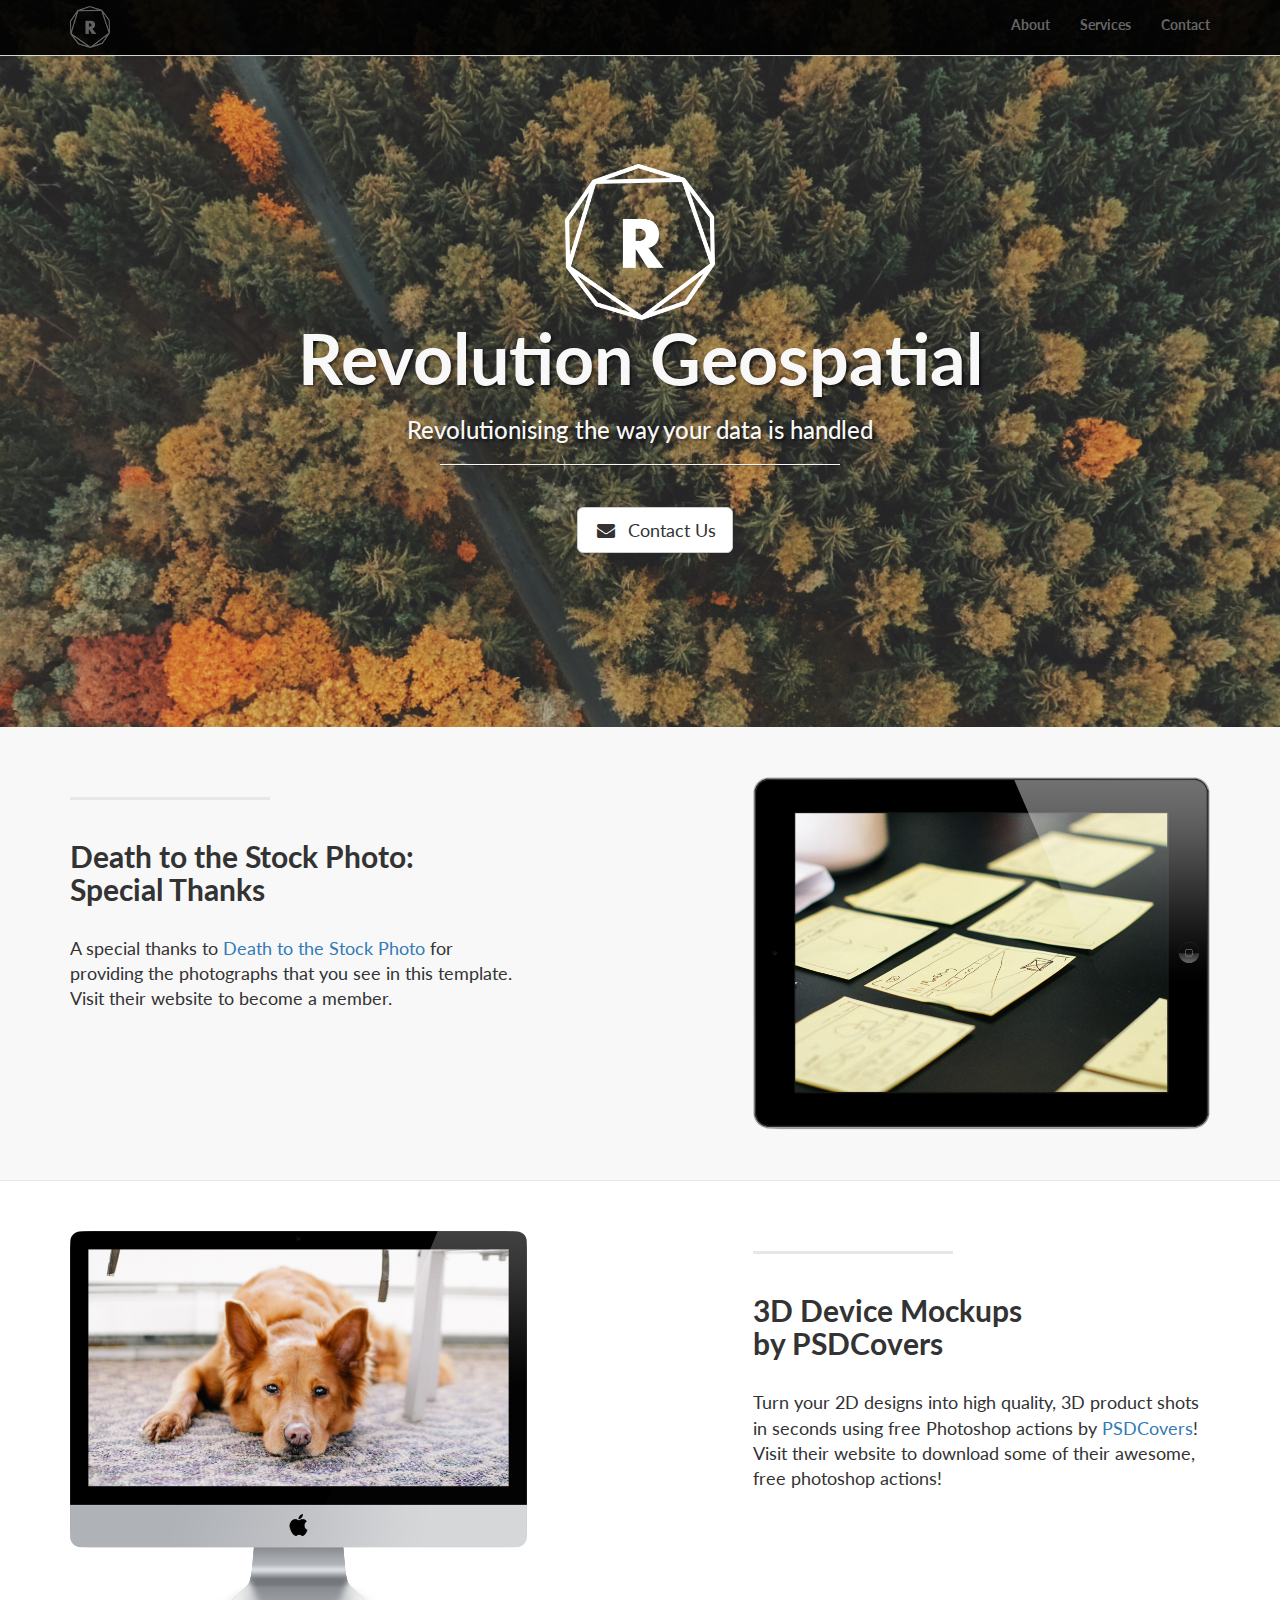
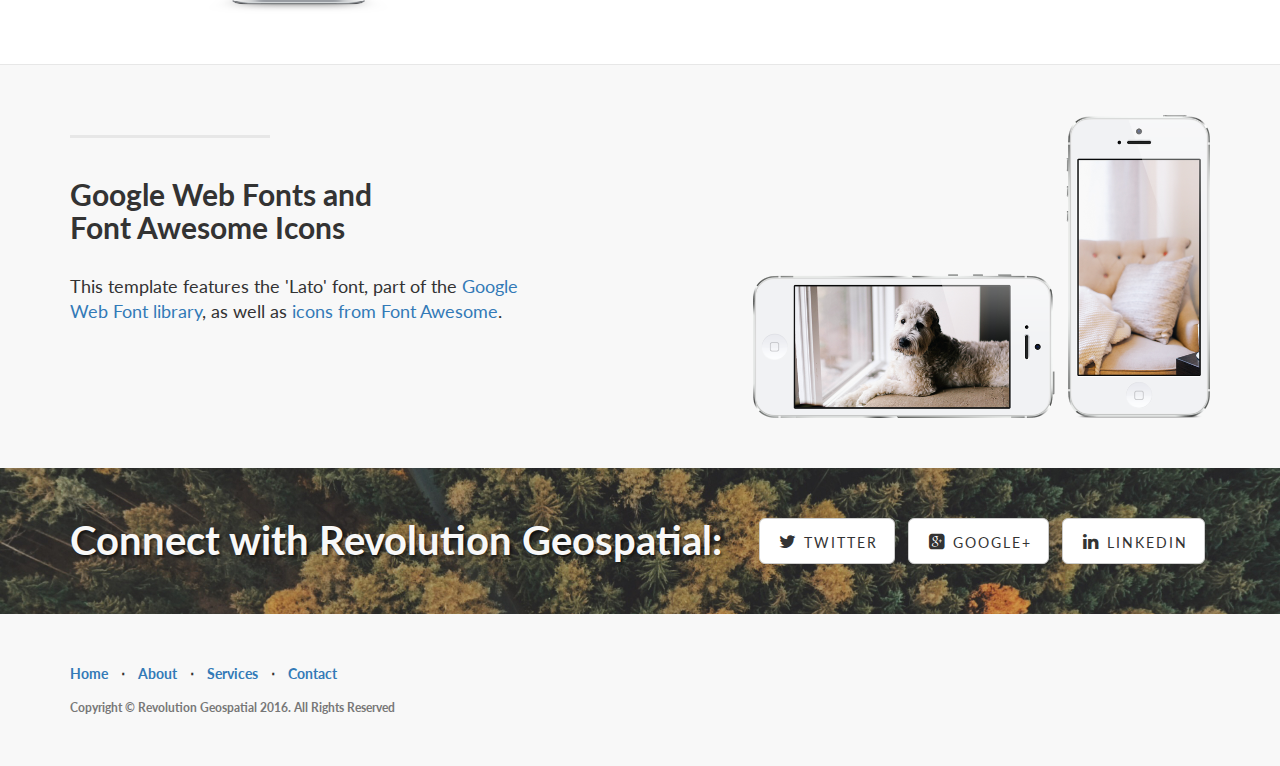
<file: index.html>
<!DOCTYPE html>
<html lang="en">

<head>

    <meta charset="utf-8">
    <meta http-equiv="X-UA-Compatible" content="IE=edge">
    <meta name="viewport" content="width=device-width, initial-scale=1">
    <meta name="description" content="">
    <meta name="author" content="">

    <title>Revolution Geospatial</title>

    <!-- Bootstrap Core CSS -->
    <link href="css/bootstrap.min.css" rel="stylesheet">

    <!-- Custom CSS -->
    <link href="css/landing-page.css" rel="stylesheet">

    <!-- Custom Fonts -->
    <link href="font-awesome/css/font-awesome.min.css" rel="stylesheet" type="text/css">
    <link href="https://fonts.googleapis.com/css?family=Lato:300,400,700,300italic,400italic,700italic" rel="stylesheet" type="text/css">

    <!-- HTML5 Shim and Respond.js IE8 support of HTML5 elements and media queries -->
    <!-- WARNING: Respond.js doesn't work if you view the page via file:// -->
    <!--[if lt IE 9]>
        <script src="https://oss.maxcdn.com/libs/html5shiv/3.7.0/html5shiv.js"></script>
        <script src="https://oss.maxcdn.com/libs/respond.js/1.4.2/respond.min.js"></script>
    <![endif]-->

</head>

<body>

    <!-- Navigation -->
    <nav class="navbar navbar-default navbar-fixed-top topnav" role="navigation">
        <div class="container topnav">
            <!-- Brand and toggle get grouped for better mobile display -->
            <div class="navbar-header">
                <button type="button" class="navbar-toggle" data-toggle="collapse" data-target="#bs-example-navbar-collapse-1">
                    <span class="sr-only">Toggle navigation</span>
                    <span class="icon-bar"></span>
                    <span class="icon-bar"></span>
                    <span class="icon-bar"></span>
                </button>
              <a class="navbar-brand topnav" href="#"><img src="img/Logo_Navbar.png" alt="nav logo" style="width: 40px; margin-top: -9px; color: white;"></a>
            </div>
            <!-- Collect the nav links, forms, and other content for toggling -->
            <div class="collapse navbar-collapse" id="bs-example-navbar-collapse-1">
                <ul class="nav navbar-nav navbar-right">
                    <li>
                        <a href="#about">About</a>
                    </li>
                    <li>
                        <a href="#services">Services</a>
                    </li>
                    <li>
                        <a href="#contact">Contact</a>
                    </li>
                </ul>
            </div>
            <!-- /.navbar-collapse -->
        </div>
        <!-- /.container -->
    </nav>


    <!-- Header -->
    <a name="about"></a>
    <div class="intro-header">
        <div class="container">

            <div class="row">
                <div class="col-lg-12">
                    <div class="intro-message">

                        <img src="img/Logo_White.png" style="width:150px; height:150xp">

                        <h1>Revolution Geospatial</h1>

                        <h3>Revolutionising the way your data is handled</h3>

                        <hr class="intro-divider">

                        <div class="container">
                          <div class="row">
                            <div class="contact-button">
                              <h1 class="text-center"><a href="#myModal" role="button" class="btn btn-default btn-lg" data-toggle="modal"><i class="fa fa-envelope fa-fw" style="margin-right: 10px;"></i>Contact Us</a></h1>
                            </div>
                          </div>
                        </div>

                      <!-- Contact Modal -->

                      <section>
                        <div id="myModal" class="modal fade" tabindex="-1" role="dialog" aria-labelledby="myModalLabel" aria-hidden="true">
                          <div class="modal-dialog">
                            <div class="modal-content">
                              <div class="modal-header">
                                <button type="button" class="close" data-dismiss="modal" aria-hidden="true">×</button>
                                <h3 id="myModalLabel">We'd Love to Hear From You</h3>
                              </div>
                              <div class="modal-body">
                                <form action="https://formspree.io/your@email.com" method="POST" class="form-horizontal col-sm-12">

                                  <div class="contact-info-group">

                                    <label><span>First Name</span>
                                    <input type="text" placeholder="John" name="name"></label>

                                    <label><span>Last Name</span>
                                    <input type="text" placeholder="Smith" name="name"></label>


                                    <label><span>Email</span>
                                    <input type="text" placeholder="user@email.com" name="name"></label>

                                    <label><span>Phone</span>
                                    <input type="text" placeholder="123-456-789" name="name"></label>

                                  </div>

                                    <label><span class="text-area">How Can We Help</span></label>
                                    <textarea placeholder="Your message here.." data-placement="top" data-trigger="manual"></textarea></label>

                                  <div class="submit-button">
                                    <input type="submit" value="Send">
                                  </div>

                                </form>

                              </div>

                            <div class="modal-footer">
                              <button class="btn" data-dismiss="modal" aria-hidden="true">Cancel</button>
                            </div>

                          </section>

                      <!-- ./Contact Modal -->

                          </div>
                        </div>
                      </div>

                    </div>
                </div>
            </div>

        </div>
        <!-- /.container -->

    </div>
    <!-- /.intro-header -->

    <!-- Page Content -->

	<a  name="services"></a>
    <div class="content-section-a">

        <div class="container">
            <div class="row">
                <div class="col-lg-5 col-sm-6">
                    <hr class="section-heading-spacer">
                    <div class="clearfix"></div>
                    <h2 class="section-heading">Death to the Stock Photo:<br>Special Thanks</h2>
                    <p class="lead">A special thanks to <a target="_blank" href="http://join.deathtothestockphoto.com/">Death to the Stock Photo</a> for providing the photographs that you see in this template. Visit their website to become a member.</p>
                </div>
                <div class="col-lg-5 col-lg-offset-2 col-sm-6">
                    <img class="img-responsive" src="img/ipad.png" alt="">
                </div>
            </div>

        </div>
        <!-- /.container -->

    </div>
    <!-- /.content-section-a -->

    <div class="content-section-b">

        <div class="container">

            <div class="row">
                <div class="col-lg-5 col-lg-offset-1 col-sm-push-6  col-sm-6">
                    <hr class="section-heading-spacer">
                    <div class="clearfix"></div>
                    <h2 class="section-heading">3D Device Mockups<br>by PSDCovers</h2>
                    <p class="lead">Turn your 2D designs into high quality, 3D product shots in seconds using free Photoshop actions by <a target="_blank" href="http://www.psdcovers.com/">PSDCovers</a>! Visit their website to download some of their awesome, free photoshop actions!</p>
                </div>
                <div class="col-lg-5 col-sm-pull-6  col-sm-6">
                    <img class="img-responsive" src="img/dog.png" alt="">
                </div>
            </div>

        </div>
        <!-- /.container -->

    </div>
    <!-- /.content-section-b -->

    <div class="content-section-a">

        <div class="container">

            <div class="row">
                <div class="col-lg-5 col-sm-6">
                    <hr class="section-heading-spacer">
                    <div class="clearfix"></div>
                    <h2 class="section-heading">Google Web Fonts and<br>Font Awesome Icons</h2>
                    <p class="lead">This template features the 'Lato' font, part of the <a target="_blank" href="http://www.google.com/fonts">Google Web Font library</a>, as well as <a target="_blank" href="http://fontawesome.io">icons from Font Awesome</a>.</p>
                </div>
                <div class="col-lg-5 col-lg-offset-2 col-sm-6">
                    <img class="img-responsive" src="img/phones.png" alt="">
                </div>
            </div>

        </div>
        <!-- /.container -->

    </div>
    <!-- /.content-section-a -->

	<a  name="contact"></a>
    <div class="banner">

        <div class="container">

            <div class="row">
                <div class="col-lg-7">
                    <h2>Connect with Revolution Geospatial:</h2>
                </div>
                <div class="col-lg-5">
                    <ul class="list-inline banner-social-buttons">
                      <li>
                          <a href="https://twitter.com/SBootstrap" class="btn btn-default btn-lg"><i class="fa fa-twitter fa-fw"></i> <span class="network-name">Twitter</span></a>
                      </li>
                      <li>
                          <a href="#" class="btn btn-default btn-lg"><i class="fa fa-google-plus-square fa-fw" aria-hidden="true"></i> <span class="network-name">Google+</span></a>
                      </li>
                      <li>
                          <a href="#" class="btn btn-default btn-lg"><i class="fa fa-linkedin fa-fw"></i> <span class="network-name">Linkedin</span></a>
                      </li>
                    </ul>
                </div>
            </div>

        </div>
        <!-- /.container -->

    </div>
    <!-- /.banner -->

    <!-- Footer -->
    <footer>
        <div class="container">
            <div class="row">
                <div class="col-lg-12">
                    <ul class="list-inline">
                        <li>
                            <a href="#">Home</a>
                        </li>
                        <li class="footer-menu-divider">&sdot;</li>
                        <li>
                            <a href="#about">About</a>
                        </li>
                        <li class="footer-menu-divider">&sdot;</li>
                        <li>
                            <a href="#services">Services</a>
                        </li>
                        <li class="footer-menu-divider">&sdot;</li>
                        <li>
                            <a href="#contact">Contact</a>
                        </li>
                    </ul>
                    <p class="copyright text-muted small">Copyright &copy; Revolution Geospatial 2016. All Rights Reserved</p>
                </div>
            </div>
        </div>
    </footer>

    <!-- jQuery -->
    <script src="js/jquery.js"></script>

    <!-- Bootstrap Core JavaScript -->
    <script src="js/bootstrap.min.js"></script>

</body>

</html>
</file>
<file: css/landing-page.css>
/*
 * Start Bootstrap - Landing Page (http://startbootstrap.com/)
 * Copyright 2013-2016 Start Bootstrap
 * Licensed under MIT (https://github.com/BlackrockDigital/startbootstrap/blob/gh-pages/LICENSE)
 */

body,
html {
    width: 100%;
    height: 100%;
}

body,
h1,
h2,
h3
h4,
h5,
h6 {
    font-family: "Lato","Helvetica Neue",Helvetica,Arial,sans-serif;
    font-weight: 700;
}

.topnav {
    font-size: 14px;
    background-color: #000;
    opacity: 0.9;
    filter: alpha(opacity=30); /* For IE8 and earlier */ ;
    padding-bottom: 2.5px;
}

.lead {
    font-size: 18px;
    font-weight: 400;
}

.intro-header {
    padding-top: 50px; /* If you're making other pages, make sure there is 50px of padding to make sure the navbar doesn't overlap content! */
    padding-bottom: 50px;
    text-align: center;
    color: #f8f8f8;
    background: url(../img/banner-bg.jpg) no-repeat center center;
    background-size: cover;
}

.intro-message {
    position: relative;
    padding-top: 10%;
    padding-bottom: 10%;
}

.intro-message > h1 {
    margin: 0;
    text-shadow: 2px 2px 3px rgba(0,0,0,0.6);
    font-size: 5em;
}

.intro-divider {
    width: 400px;
    border-top: 1px solid #f8f8f8;
    border-bottom: 1px solid rgba(0,0,0,0.2);
}

.intro-message > h3 {
    text-shadow: 2px 2px 3px rgba(0,0,0,0.6);
}

@media(max-width:767px) {
    .intro-message {
        padding-bottom: 15%;
    }

    .intro-message > h1 {
        font-size: 3em;
    }

    ul.intro-social-buttons > li {
        display: block;
        margin-bottom: 20px;
        padding: 0;
    }

    ul.intro-social-buttons > li:last-child {
        margin-bottom: 0;
    }

    .intro-divider {
        width: 100%;
    }
}

.network-name {
    text-transform: uppercase;
    font-size: 14px;
    font-weight: 400;
    letter-spacing: 2px;
}

.content-section-a {
    padding: 50px 0;
    background-color: #f8f8f8;
}

.content-section-b {
    padding: 50px 0;
    border-top: 1px solid #e7e7e7;
    border-bottom: 1px solid #e7e7e7;
}

.section-heading {
    margin-bottom: 30px;
}

.section-heading-spacer {
    float: left;
    width: 200px;
    border-top: 3px solid #e7e7e7;
}

.banner {
    padding: 50px 0;
    color: #f8f8f8;
    background: url(../img/banner-bg.jpg) no-repeat center center;
    background-size: cover;
}

.banner h2 {
    margin: 0;
    text-shadow: 2px 2px 3px rgba(0,0,0,0.6);
    font-size: 2.85em;
}

.banner ul {
    margin-bottom: 0;
}

.banner-social-buttons {
    float: right;
    margin-top: 0;
}

@media(max-width:1199px) {
    ul.banner-social-buttons {
        float: left;
        margin-top: 15px;
    }
}

@media(max-width:767px) {
    .banner h2 {
        margin: 0;
        text-shadow: 2px 2px 3px rgba(0,0,0,0.6);
        font-size: 2.85em;
    }

    ul.banner-social-buttons > li {
        display: block;
        margin-bottom: 20px;
        padding: 0;
    }

    ul.banner-social-buttons > li:last-child {
        margin-bottom: 0;
    }
}

footer {
    padding: 50px 0;
    background-color: #f8f8f8;
}

p.copyright {
    margin: 15px 0 0;
}

/** Modual **/


#myModal {
  max-width: 600px
  margin: 0 auto 50px;
  font-family: "Lato","Helvetica Neue",Helvetica,Arial,sans-serif;
  color: #000
}

#myModalLabel {
  font-size:30px;
  font-weight: 700;
}

.contact-info-group label {
  color: blue;
  display:block;
  float:center;
  width: 300px;
}

.contact-info-group span {
  float: left;
}

span.text-area {
  margin: 50px;
  color: red;
}

textarea {
  width: 100%;
  height: 10em;
}

submit-button {
  margin-top: 50px;
}

/*
form {
     margin: 0 auto 100px;
   }

/*
     input, textarea {
       border: 3px solid;
       width: 100%;
     }
*/
</file>
